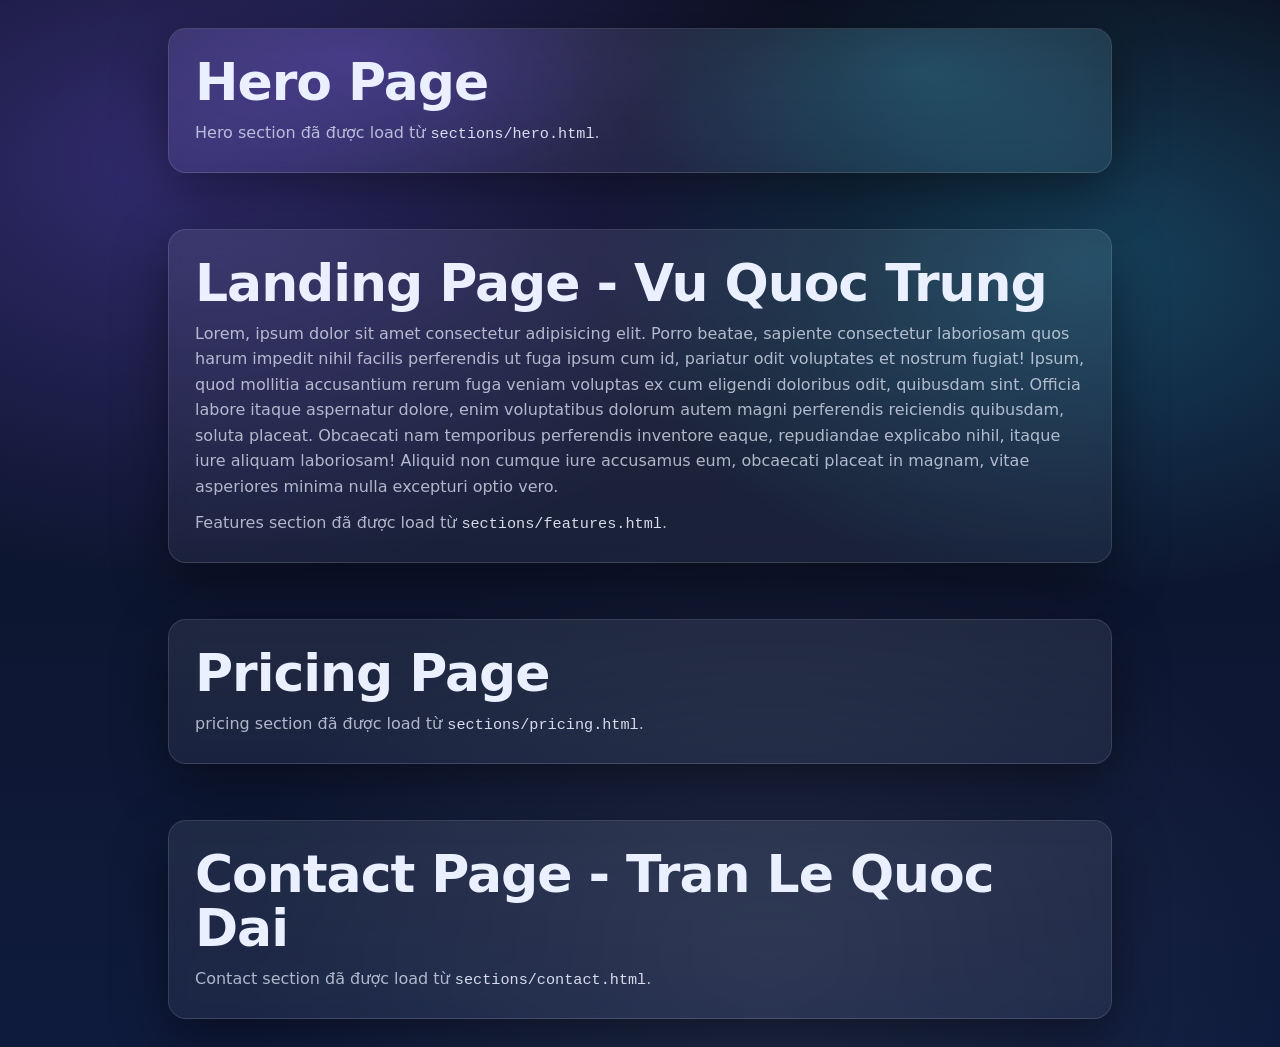
<file: index1.html>
<!doctype html>
<html lang="en">
  <head>
    <meta charset="UTF-8" />
    <title>Landing Page 3</title>
    <link rel="stylesheet" href="style.css" />
  </head>

  <body>
    <div id="hero"></div>
    <div id="features"></div>
    <div id="pricing"></div>
    <div id="contact"></div>

    <script>
      function loadSection(id, file) {
        fetch(file)
          .then((res) => res.text())
          .then((html) => {
            document.getElementById(id).innerHTML = html;
          });
      }

      loadSection("contact", "sections/contact.html");
      loadSection("hero", "sections/hero.html");
      loadSection("features", "sections/features.html");
      loadSection("pricing", "sections/pricing.html");
    </script>
  </body>
</html>
</file>
<file: style.css>
/* Base */
:root {
    --bg0: #0b1020;
    --bg1: #0f1b3d;
    --card: rgba(255, 255, 255, .08);
    --card2: rgba(255, 255, 255, .12);
    --text: #eaf0ff;
    --muted: rgba(234, 240, 255, .72);
    --brand: #7c5cff;
    --brand2: #35d1ff;
    --shadow: 0 18px 55px rgba(0, 0, 0, .45);
    --radius: 18px;
}

* {
    box-sizing: border-box;
}

html {
    scroll-behavior: smooth;
}

body {
    margin: 0;
    font-family: ui-sans-serif, system-ui, -apple-system, Segoe UI, Roboto, Arial, "Noto Sans", "Helvetica Neue", sans-serif;
    color: var(--text);
    background:
        radial-gradient(1100px 700px at 15% 15%, rgba(124, 92, 255, .35), transparent 60%),
        radial-gradient(900px 600px at 85% 25%, rgba(53, 209, 255, .25), transparent 55%),
        radial-gradient(900px 700px at 60% 90%, rgba(255, 255, 255, .08), transparent 60%),
        linear-gradient(180deg, var(--bg0), var(--bg1));
    min-height: 100vh;
}

code {
    font-family: ui-monospace, SFMono-Regular, Menlo, Monaco, Consolas, "Liberation Mono", "Courier New", monospace;
    font-size: .95em;
    color: rgba(234, 240, 255, .9);
}

/* Layout */
#hero,
#features,
#pricing,
#contact {
    max-width: 980px;
    margin: 0 auto;
    padding: 28px 18px;
}

section {
    background: linear-gradient(180deg, var(--card), rgba(255, 255, 255, .05));
    border: 1px solid rgba(255, 255, 255, .12);
    border-radius: var(--radius);
    box-shadow: var(--shadow);
    padding: 26px;
    backdrop-filter: blur(10px);
}

h1,
h2,
h3 {
    margin: 0 0 10px 0;
    letter-spacing: -0.02em;
}

h1 {
    font-size: clamp(34px, 5vw, 52px);
    line-height: 1.05;
}

h2 {
    font-size: clamp(24px, 3.2vw, 30px);
}

p {
    margin: 10px 0 0 0;
    color: var(--muted);
    line-height: 1.6;
}

ul {
    margin: 12px 0 0 18px;
    color: var(--muted);
}

li {
    margin: 8px 0;
}

/* Hero look */
.hero {
    position: relative;
    overflow: hidden;
}

.hero::after {
    content: "";
    position: absolute;
    inset: -2px;
    background: radial-gradient(520px 220px at 20% 20%, rgba(124, 92, 255, .25), transparent 60%),
        radial-gradient(520px 260px at 80% 30%, rgba(53, 209, 255, .18), transparent 60%);
    pointer-events: none;
}

.hero-content {
    position: relative;
    z-index: 1;
}

/* Pricing cards */
.pricing-grid {
    display: grid;
    grid-template-columns: repeat(3, minmax(0, 1fr));
    gap: 14px;
    margin-top: 14px;
}

.pricing-card {
    background: linear-gradient(180deg, var(--card2), rgba(255, 255, 255, .04));
    border: 1px solid rgba(255, 255, 255, .14);
    border-radius: 16px;
    padding: 16px;
    transition: transform .2s ease, border-color .2s ease, background .2s ease;
}

.pricing-card p {
    font-size: 22px;
    margin-top: 6px;
    color: rgba(234, 240, 255, .95);
}

.pricing-card:hover {
    transform: translateY(-4px);
    border-color: rgba(124, 92, 255, .55);
    background: linear-gradient(180deg, rgba(124, 92, 255, .18), rgba(255, 255, 255, .04));
}

/* Subtle entrance animation (triggers when HTML is injected) */
@keyframes fadeUp {
    from {
        opacity: 0;
        transform: translateY(10px);
    }

    to {
        opacity: 1;
        transform: translateY(0);
    }
}

#hero>*,
#features>*,
#pricing>*,
#contact>* {
    animation: fadeUp .55s ease both;
}

#features>* {
    animation-delay: .06s;
}

#pricing>* {
    animation-delay: .12s;
}

#contact>* {
    animation-delay: .18s;
}

/* Responsive */
@media (max-width: 860px) {
    .pricing-grid {
        grid-template-columns: 1fr;
    }

    section {
        padding: 20px;
    }
}
</file>
